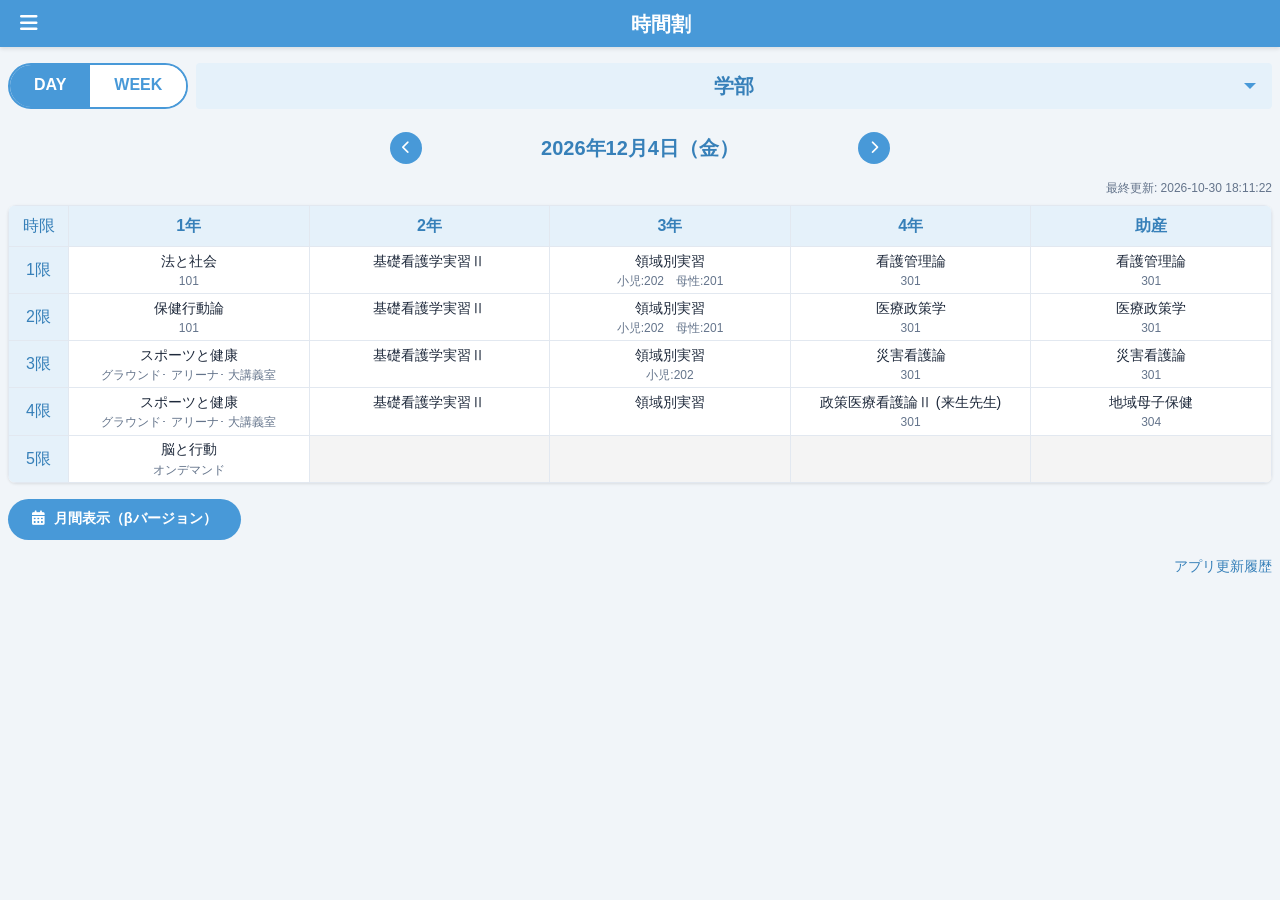
<file: docs/index.html>
<!DOCTYPE html>
<html lang="ja">

<head>
    <meta charset="UTF-8">
    <meta name="viewport" content="width=device-width, initial-scale=1.0">
    <title>時間割</title>
    <script src="https://cdnjs.cloudflare.com/ajax/libs/jquery/3.7.1/jquery.min.js"></script>
    <link rel="stylesheet" href="https://cdnjs.cloudflare.com/ajax/libs/font-awesome/6.4.0/css/all.min.css">
    <link rel="stylesheet" href="styles.css">
</head>

<body>
    <!-- トップバー -->
    <div class="topbar">
        <button class="menu-button" id="menu-toggle">
            <a href="?"><i class="fas fa-bars"></i></a>
        </button>
        <div class="topbar-title">時間割</div>
    </div>


    <div class="container">
        <header>
            <!-- 表示切替コントロール -->
            <div class="view-controls">
                <!-- DAY/WEEK切替 -->
                <div class="mode-selector">
                    <div class="mode-option active" data-mode="day">DAY</div>
                    <div class="mode-option" data-mode="week">WEEK</div>
                </div>

                <!-- 表示対象ドロップダウン（DAYモード用） -->
                <div class="custom-dropdown" id="day-dropdown">
                    <div class="dropdown-toggle" id="day-dropdown-toggle">学部</div>
                    <div class="dropdown-menu" id="day-dropdown-menu">
                        <div class="dropdown-item active" data-value="undergrad">学部</div>
                        <div class="dropdown-item" data-value="graduate">研究課程部</div>
                    </div>
                </div>

                <!-- 学年選択ドロップダウン（WEEKモード用） -->
                <div class="custom-dropdown hidden" id="week-dropdown">
                    <div class="dropdown-toggle" id="week-dropdown-toggle">学年選択</div>
                    <div class="dropdown-menu" id="week-dropdown-menu">
                        <div class="dropdown-item" data-value="1年">1年</div>
                        <div class="dropdown-item" data-value="2年">2年</div>
                        <div class="dropdown-item" data-value="3年">3年</div>
                        <div class="dropdown-item" data-value="4年">4年</div>
                        <div class="dropdown-item" data-value="助産">助産</div>
                        <div class="dropdown-item" data-value="M1">M1</div>
                        <div class="dropdown-item" data-value="M2">M2</div>
                        <div class="dropdown-item" data-value="D1">D1</div>
                        <div class="dropdown-item" data-value="D2/D3">D2/D3</div>
                    </div>
                </div>
            </div>

            <!-- 日付セレクター（中央配置） -->
            <div class="date-selector">
                <div class="date-nav">
                    <button id="prev-date"><i class="fas fa-chevron-left"></i></button>
                </div>
                <div class="date-display" id="current-date">Loading...</div>
                <div class="date-nav">
                    <button id="next-date"><i class="fas fa-chevron-right"></i></button>
                </div>
            </div>
            <!-- 最終更新日時 -->
            <div class="update-info" id="last-modified">最終更新: Loading...</div>
        </header>

        <!-- 時間割表示部分 -->
        <div class="timetable-container" id="timetable-area">
            <div class="timetable-wrapper">
                <table id="timetable">
                    <thead>
                        <!-- Header row will be generated by JS -->
                    </thead>
                    <tbody>
                        <!-- Timetable rows will be generated by JS -->
                    </tbody>
                </table>
            </div>
        </div>
        <div class="calendar-link-wrapper">
            <a href="calendar.html" class="calendar-link-button">
                <i class="fas fa-calendar-alt"></i> 月間表示（βバージョン）
            </a>
        </div>
        <footer>
            <div class="footer-content">
                <a href="update.html">アプリ更新履歴</a>
            </div>
        </footer>
    </div>

    <script src="script.js"></script>
</body>

</html>
</file>
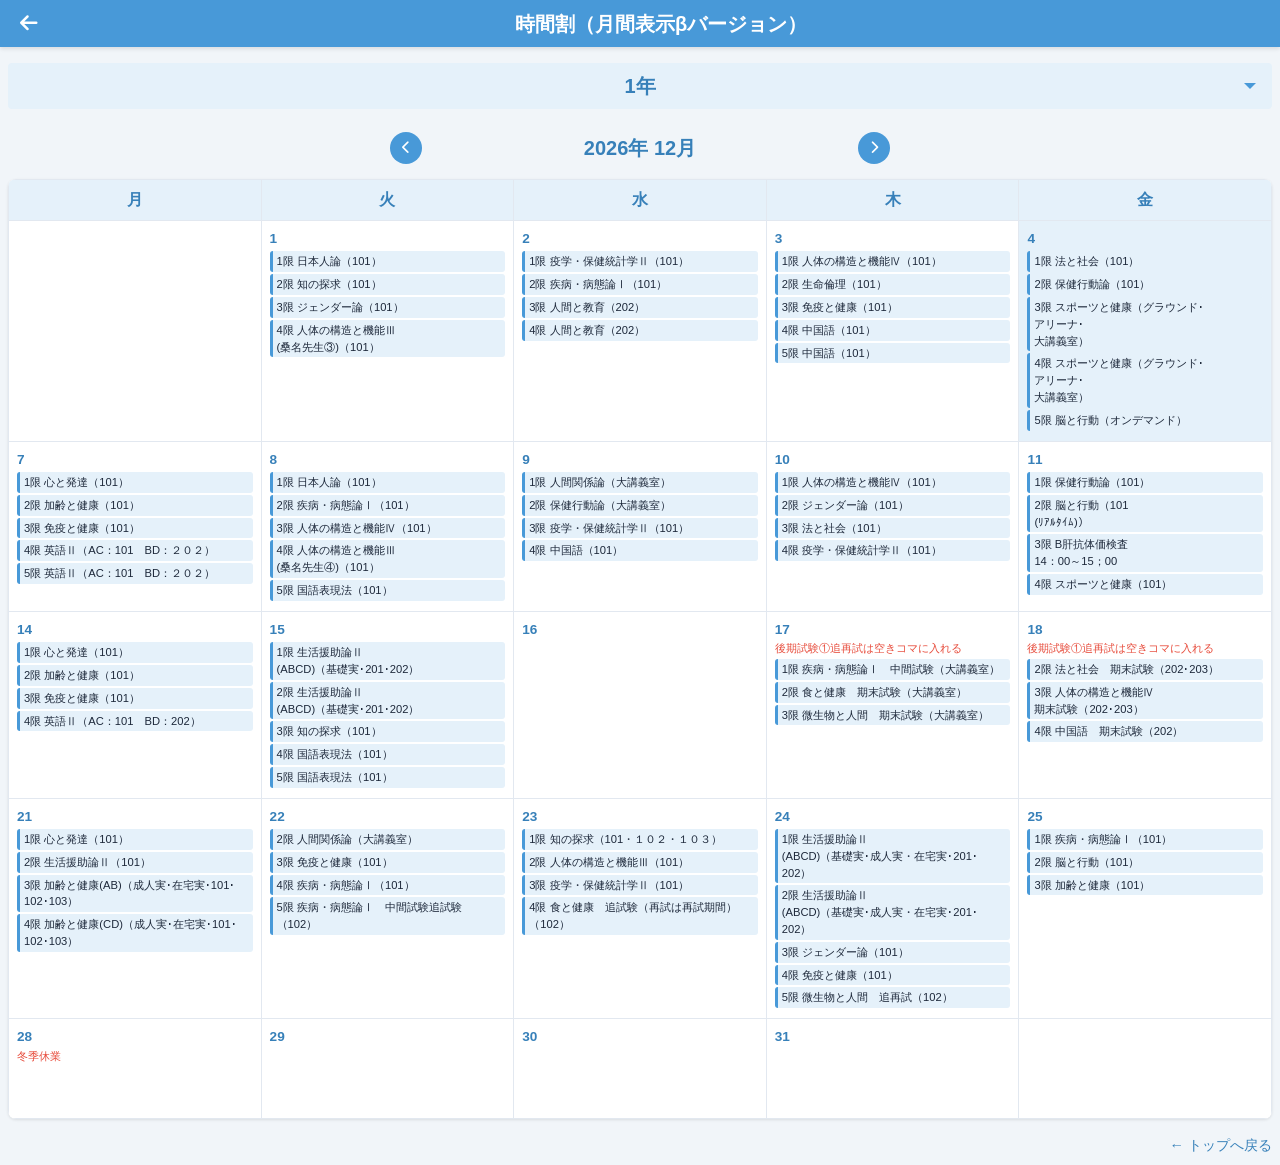
<file: docs/calendar.html>
<!DOCTYPE html>
<html lang="ja">

<head>
  <meta charset="UTF-8">
  <meta name="viewport" content="width=device-width, initial-scale=1.0">
  <title>時間割カレンダー</title>
  <link rel="stylesheet" href="https://cdnjs.cloudflare.com/ajax/libs/font-awesome/6.4.0/css/all.min.css">
  <link rel="stylesheet" href="styles.css">
  <style>
    /* カレンダー固有スタイル */
    #calendarBody td {
      height: 100px;
      vertical-align: top;
      text-align: left;
      min-width: 0;
    }

    .date {
      font-weight: bold;
      color: var(--primary-dark);
      font-size: 0.85rem;
    }

    .today {
      background: var(--primary-lightest);
    }

    .cal-class {
      background: var(--primary-lightest);
      margin: 2px 0;
      padding: 2px 4px;
      border-radius: 3px;
      font-size: 0.7rem;
      border-left: 3px solid var(--primary-color);
    }

    .cal-comment {
      color: #e74c3c;
      font-size: 0.7rem;
    }

    @media (max-width: 768px) {
      #calendarBody td {
        height: 80px;
      }
    }
  </style>
</head>

<body>
  <!-- トップバー -->
  <div class="topbar">
    <button class="menu-button">
      <a href="index.html"><i class="fas fa-arrow-left"></i></a>
    </button>
    <div class="topbar-title">時間割（月間表示βバージョン）</div>
  </div>

  <div class="container">
    <header>
      <!-- 学年ドロップダウン -->
      <div class="view-controls">
        <div class="custom-dropdown" id="grade-dropdown">
          <div class="dropdown-toggle" id="grade-dropdown-toggle">1年</div>
          <div class="dropdown-menu" id="grade-dropdown-menu">
            <!-- JS で生成 -->
          </div>
        </div>
      </div>

      <!-- 月セレクター -->
      <div class="date-selector">
        <div class="date-nav">
          <button onclick="prevMonth()"><i class="fas fa-chevron-left"></i></button>
        </div>
        <div class="date-display" id="title">Loading...</div>
        <div class="date-nav">
          <button onclick="nextMonth()"><i class="fas fa-chevron-right"></i></button>
        </div>
      </div>
    </header>

    <!-- カレンダー表示部分 -->
    <div class="timetable-container">
      <div class="timetable-wrapper">
        <table>
          <thead>
            <tr>
              <th>月</th>
              <th>火</th>
              <th>水</th>
              <th>木</th>
              <th>金</th>
            </tr>
          </thead>
          <tbody id="calendarBody"></tbody>
        </table>
      </div>
    </div>

    <footer>
      <div class="footer-content">
        <a href="index.html">← トップへ戻る</a>
      </div>
    </footer>
  </div>

  <script>
    let allData = [];
    let currentDate = new Date();
    let selectedGrade = "";

    // JSON読み込み
    fetch("schedule.json")
      .then(res => res.json())
      .then(data => {
        allData = data;
        initGradeSelector();
        render();
      });

    // ドロップダウン開閉
    const toggle = document.getElementById("grade-dropdown-toggle");
    const menu = document.getElementById("grade-dropdown-menu");

    toggle.addEventListener("click", () => {
      menu.classList.toggle("show");
    });

    document.addEventListener("click", (e) => {
      if (!document.getElementById("grade-dropdown").contains(e.target)) {
        menu.classList.remove("show");
      }
    });

    // 学年セレクター初期化
    function initGradeSelector() {
      const grades = ["1年", "2年", "3年", "4年", "助産", "M1", "M2", "D1", "D2/D3"];
      menu.innerHTML = "";

      grades.forEach((g, index) => {
        const item = document.createElement("div");
        item.className = "dropdown-item" + (index === 0 ? " active" : "");
        item.dataset.value = g;
        item.textContent = g;
        item.addEventListener("click", () => {
          menu.querySelectorAll(".dropdown-item").forEach(el => el.classList.remove("active"));
          item.classList.add("active");
          toggle.textContent = g;
          selectedGrade = g;
          menu.classList.remove("show");
          render();
        });
        menu.appendChild(item);
      });

      selectedGrade = grades[0];
      toggle.textContent = grades[0];
    }

    // 描画
    function render() {
      const tbody = document.getElementById("calendarBody");
      tbody.innerHTML = "";

      const year = currentDate.getFullYear();
      const month = currentDate.getMonth();

      document.getElementById("title").innerText =
        `${year}年 ${month + 1}月`;

      let data = allData.filter(d => {
        let g = d.grade;

        if (["1", "2", "3", "4"].includes(g)) g = g + "年";

        if (selectedGrade === "D2/D3") {
          return g === "D2" || g === "D3";
        }

        return g === selectedGrade;
      });

      const monthStr = `${year}-${String(month + 1).padStart(2, "0")}`;
      data = data.filter(d => d.date.startsWith(monthStr));

      const map = {};
      data.forEach(d => {
        if (!map[d.date]) map[d.date] = [];
        map[d.date].push(d);
      });

      const firstDay = new Date(year, month, 1);
      const lastDate = new Date(year, month + 1, 0).getDate();

      let row = document.createElement("tr");

// Add R8.6.30
// 月初の空白セルを追加
// 表示は月〜金のみ。土日始まりの月は空白なしで開始する。
	const jsDow = firstDay.getDay(); // 0=日, 1=月, ..., 6=土

	let startPad;
	if (jsDow === 0 || jsDow === 6) {
 		 startPad = 0;
	} else {
  	startPad = jsDow - 1; // 月=0, 火=1, 水=2, 木=3, 金=4
	}

	for (let i = 0; i < startPad; i++) {
		row.appendChild(document.createElement("td"));
	}

      for (let date = 1; date <= lastDate; date++) {
        const dow = new Date(year, month, date).getDay();
        // 土日(0=日, 6=土)はスキップ
        if (dow === 0 || dow === 6) continue;

        const cell = document.createElement("td");
        const dateStr = `${year}-${String(month + 1).padStart(2, "0")}-${String(date).padStart(2, "0")}`;

        const today = new Date();
        if (
          today.getFullYear() === year &&
          today.getMonth() === month &&
          today.getDate() === date
        ) {
          cell.classList.add("today");
        }

        const dateDiv = document.createElement("div");
        dateDiv.className = "date";
        dateDiv.innerText = date;
        cell.appendChild(dateDiv);

        const dayData = map[dateStr] || [];
        dayData.sort((a, b) => Number(a.period) - Number(b.period));

        dayData.forEach(d => {
          const periodNum = Number(d.period);

          if (periodNum === 0) {
            const c = document.createElement("div");
            c.className = "cal-comment";
            c.innerText = d.comment;
            cell.appendChild(c);
          } else {
            const c = document.createElement("div");
            c.className = "cal-class";

            const subject = d.courses || "科目不明";
            const room = (d.room !== undefined && d.room !== null) ? String(d.room) : "";

            c.innerText = room
              ? `${periodNum}限 ${subject}（${room}）`
              : `${periodNum}限 ${subject}`;

            cell.appendChild(c);
          }
        });

        row.appendChild(cell);

        // 金曜日(dow=5)で行を区切る
        if (dow === 5) {
          tbody.appendChild(row);
          row = document.createElement("tr");
        }
      }

// Add R8.6.30
// 最後の行が未追加なら、空白セルで5列にそろえて追加
	if (row.children.length > 0) {
  		while (row.children.length < 5) {
    			row.appendChild(document.createElement("td"));
  		}
  		tbody.appendChild(row);
	}
    }

// Add R8.6.30
// 月切り替え
	function prevMonth() {
  		currentDate.setDate(1);
  		currentDate.setMonth(currentDate.getMonth() - 1);
  	render();
	}

	function nextMonth() {
  		currentDate.setDate(1);
  		currentDate.setMonth(currentDate.getMonth() + 1);
  	render();
	}

</script>

</body>

</html>

</html>
</file>
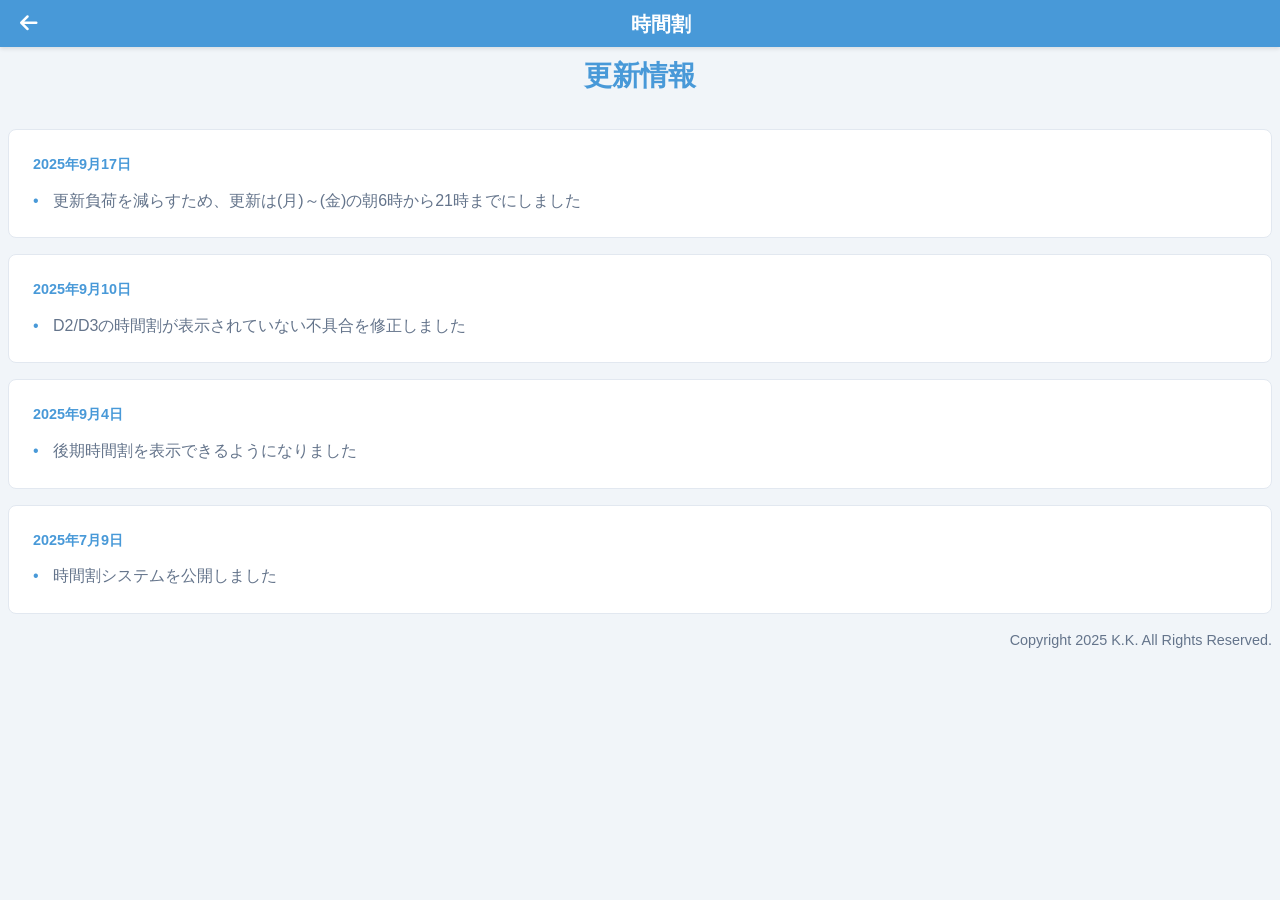
<file: docs/update.html>
<!DOCTYPE html>
<html lang="ja">
<head>
    <meta charset="UTF-8">
    <meta name="viewport" content="width=device-width, initial-scale=1.0">
    <title>更新情報 - 時間割</title>
    <script src="https://cdnjs.cloudflare.com/ajax/libs/jquery/3.7.1/jquery.min.js"></script>
    <link rel="stylesheet" href="https://cdnjs.cloudflare.com/ajax/libs/font-awesome/6.4.0/css/all.min.css">
    <link rel="stylesheet" href="styles.css">
    <style>
        h1 {
            font-size: 1.75rem;
            margin-bottom: 2rem;
            color: var(--primary-color);
            font-weight: 600;
        }

        .update-item {
            background: white;
            border-radius: 8px;
            padding: 1.5rem;
            margin-bottom: 1rem;
            border: 1px solid var(--border-color);
            transition: box-shadow 0.2s;
        }

        .update-item:hover {
            box-shadow: 0 4px 12px rgba(72, 153, 216, 0.1);
        }

        .update-date {
            font-size: 0.9rem;
            color: var(--primary-color);
            margin-bottom: 0.75rem;
            font-weight: 600;
        }

        .update-content ul {
            list-style: none;
            padding: 0;
        }

        .update-content li {
            padding-left: 1.25rem;
            position: relative;
            line-height: 1.6;
            color: var(--text-light);
        }

        .update-content li::before {
            content: "•";
            position: absolute;
            left: 0;
            color: var(--primary-color);
        }



        @media (max-width: 768px) {
            .container {
                padding: 1.5rem;
            }

            h1 {
                font-size: 1.5rem;
            }

            .update-item {
                padding: 1.25rem;
            }
        }
    </style>
</head>
<body>
    <div class="topbar">
        <button class="menu-button">
            <a href="index.html"><i class="fas fa-arrow-left"></i></a>
        </button>
        <div class="topbar-title">時間割</div>
    </div>
    
    <div class="container">
        <h1>更新情報</h1>
        
        <div class="update-item">
            <div class="update-date">2025年9月17日</div>
            <div class="update-content">
                <ul>
                    <li>更新負荷を減らすため、更新は(月)～(金)の朝6時から21時までにしました</li>
                </ul>
            </div>
        </div>

        <div class="update-item">
            <div class="update-date">2025年9月10日</div>
            <div class="update-content">
                <ul>
                    <li>D2/D3の時間割が表示されていない不具合を修正しました</li>
                </ul>
            </div>
        </div>

        <div class="update-item">
            <div class="update-date">2025年9月4日</div>
            <div class="update-content">
                <ul>
                    <li>後期時間割を表示できるようになりました</li>
                </ul>
            </div>
        </div>

        <div class="update-item">
            <div class="update-date">2025年7月9日</div>
            <div class="update-content">
                <ul>
                    <li>時間割システムを公開しました</li>
                </ul>
            </div>
        </div>
    <footer>
        <div class="footer-content">
            Copyright  2025 K.K. All Rights Reserved.    
        </div>
    </footer>

    </div>

</body>
</html>
</file>
<file: docs/styles.css>
:root {
    --primary-color: #4899D8;
    --primary-dark: #3780B9;
    --primary-light: #7AB6E5;
    --primary-lightest: #E5F1FA;
    --secondary-color: #f8fafc;
    --border-color: #e2e8f0;
    --text-color: #1e293b;
    --text-light: #64748b;
    --cell-highlight: #f1f5f9;
}

* {
    box-sizing: border-box;
    margin: 0;
    padding: 0;
    font-family: -apple-system, BlinkMacSystemFont, "Segoe UI", Roboto, "Helvetica Neue", Arial, sans-serif;
}

body {
    color: var(--text-color);
    background-color: #f1f5f9;
    line-height: 1.5;
}

/* トップバー */
.topbar {
    background-color: var(--primary-color);
    color: white;
    padding: 0.5rem 1rem;
    display: flex;
    align-items: center;
    box-shadow: 0 2px 4px rgba(0, 0, 0, 0.1);
    position: sticky;
    top: 0;
    z-index: 100;
}

.menu-button {
    background: none;
    border: none;
    color: white;
    font-size: 1.25rem;
    cursor: pointer;
    padding: 0.25rem;
    margin-right: 1rem;
}

.menu-button a {
    color: inherit;
}

.topbar-title {
    font-size: 1.25rem;
    font-weight: bold;
    flex-grow: 1;
    text-align: center;
}

/* サイドメニュー */
.sidemenu {
    position: fixed;
    top: 0;
    left: -250px;
    width: 250px;
    height: 100%;
    background-color: white;
    box-shadow: 2px 0 5px rgba(0, 0, 0, 0.1);
    z-index: 200;
    transition: left 0.3s ease;
    padding: 1rem 0;
}

.sidemenu.active {
    left: 0;
}

.sidemenu-close {
    position: absolute;
    top: 0.5rem;
    right: 0.5rem;
    background: none;
    border: none;
    font-size: 1.25rem;
    cursor: pointer;
    color: var(--text-light);
}

.sidemenu-header {
    padding: 0 1rem 1rem;
    margin-bottom: 1rem;
    border-bottom: 1px solid var(--border-color);
}

.sidemenu-title {
    font-size: 1.25rem;
    font-weight: bold;
    color: var(--primary-color);
}

.sidemenu-list {
    list-style: none;
}

.sidemenu-item {
    padding: 0.75rem 1rem;
    border-bottom: 1px solid var(--border-color);
    cursor: pointer;
}

.sidemenu-item:hover {
    background-color: var(--primary-lightest);
}

.sidemenu-icon {
    margin-right: 0.5rem;
    color: var(--primary-color);
}

/* メインコンテナ */
.container {
    max-width: 1400px;
    margin: 0 auto;
    padding: 0.5rem;
}

header {
    /* background-color: white;
    border-radius: 0.5rem;
    box-shadow: 0 1px 2px 0 rgba(0, 0, 0, 0.05);
    margin-bottom: 0.5rem;
    padding: 0.5rem; */
}

h1 {
    /* This is used for the date display in the original index.html logic, but here it's the topbar title. We might need a different element or class for the date title */
    color: var(--primary-dark);
    text-align: center;
    font-size: 1.25rem;
    margin-bottom: 0.5rem;
}

/* 日付セレクター（中央配置） */
.date-selector {
    display: flex;
    align-items: center;
    justify-content: center;
    margin: 0.5rem auto;
    width: 100%;
    max-width: 500px;
    /* 幅を広げる */
}

.date-display {
    font-size: 1.25rem;
    font-weight: bold;
    padding: 0.5rem 1rem;
    border-radius: 0.5rem;
    /* background-color: var(--primary-lightest); */
    color: var(--primary-dark);
    text-align: center;
    margin: 0 0.5rem;
    flex-grow: 1;
    white-space: nowrap;
    /* 日付を折り返さない */
}

.date-nav button {
    width: 2rem;
    height: 2rem;
    display: flex;
    align-items: center;
    justify-content: center;
    background-color: var(--primary-color);
    color: white;
    border: none;
    border-radius: 50%;
    cursor: pointer;
}

.date-nav button:hover {
    background-color: var(--primary-dark);
}

/* 表示切替コントロール */
.view-controls {
    display: flex;
    gap: 0.5rem;
    margin: 0.5rem 0 1em 0;
}

/* DAY/WEEK切替 */
.mode-selector {
    display: flex;
    border: 2px solid var(--primary-color);
    border-radius: 2rem;
    overflow: hidden;
    flex-shrink: 0;
}

.mode-option {
    padding: 0.5rem 1.5rem;
    background-color: white;
    color: var(--primary-color);
    cursor: pointer;
    font-weight: bold;
}

.mode-option.active {
    background-color: var(--primary-color);
    color: white;
}

/* ドロップダウン */
.custom-dropdown {
    position: relative;
    flex-grow: 1;
}

.dropdown-toggle {
    width: 100%;
    padding: 0.5rem 1rem;
    /* border: 1px solid var(--primary-color); */
    border-radius: 0.25rem;
    background-color: var(--primary-lightest);
    color: var(--primary-dark);
    font-weight: bold;
    cursor: pointer;
    text-align: center;
    position: relative;
    font-size: 1.25rem;
}

.dropdown-toggle::after {
    content: "";
    position: absolute;
    right: 1rem;
    top: 50%;
    transform: translateY(-50%);
    border-left: 6px solid transparent;
    border-right: 6px solid transparent;
    border-top: 6px solid var(--primary-color);
}

.dropdown-menu {
    position: absolute;
    top: 100%;
    left: 0;
    right: 0;
    background-color: white;
    border: 1px solid var(--border-color);
    border-radius: 0.25rem;
    box-shadow: 0 4px 6px rgba(0, 0, 0, 0.1);
    z-index: 10;
    display: none;
}

.dropdown-menu.show {
    display: block;
}

.dropdown-item {
    padding: 0.5rem 1rem;
    cursor: pointer;
}

.dropdown-item:hover {
    background-color: var(--primary-lightest);
}

.dropdown-item.active {
    background-color: var(--primary-color);
    color: white;
}

/* 時間割コンテナ */
.timetable-container {
    position: relative;
    margin-top: 0.5rem;
}

.update-info {
    font-size: 0.75rem;
    text-align: right;
    color: var(--text-light);
}

.timetable-wrapper {
    background-color: white;
    border-radius: 0.5rem;
    overflow: hidden;
    box-shadow: 0 1px 3px 0 rgba(0, 0, 0, 0.1);
    overflow-x: auto;
    /* Always allow horizontal scroll */
}

table {
    width: 100%;
    border-collapse: collapse;
    table-layout: fixed;
    /* Helps with consistent column widths */
}

th,
td {
    border: 1px solid var(--border-color);
    padding: 0.5rem;
    text-align: center;
    vertical-align: middle;
    min-width: 100px;
    /* Minimum width for content cells */
    word-break: break-word;
    white-space: normal;
}

th {
    background-color: var(--primary-lightest);
    color: var(--primary-dark);
    font-weight: 600;
    position: sticky;
    top: 0;
    /* Stick header row */
    z-index: 2;
}

.time-col {
    width: 60px;
    min-width: 60px;
    /* Fixed width for time column */
    background-color: var(--primary-lightest);
    color: var(--primary-dark);
    /* font-weight: 600; */
    position: sticky;
    left: 0;
    /* Stick time column */
    z-index: 1;
}

/* Ensure header time cell is also sticky */
thead th.time-col {
    position: sticky;
    left: 0;
    top: 0;
    font-weight: normal;
    z-index: 3;
    /* Above both sticky row and column */
}

.class-cell {
    padding: 0.1rem;
    height: 100%;
    /* Ensure cell content takes full height */
    display: flex;
    flex-direction: column;
}

.empty-td {
    background-color: #f4f4f4;
    padding: 0;
}

.class-td {
    vertical-align: top;
    margin: 0.1rem;
    padding: 0.2rem;
}

.class-name {
    /* font-weight: bold; */
    font-size: 0.875rem;
    line-height: 1.3;
}

.class-room {
    font-size: 0.75rem;
    color: var(--text-light);
    margin-top: 0.25rem;
    line-height: 1.2;
}

.class-comment {
    /* Added for potential future use */
    font-size: 0.75rem;
    color: var(--text-light);
    font-style: italic;
    margin-top: 0.25rem;
}

.hidden {
    display: none;
}

.overlay {
    position: fixed;
    top: 0;
    left: 0;
    right: 0;
    bottom: 0;
    background-color: rgba(0, 0, 0, 0.5);
    z-index: 150;
    display: none;
}

.overlay.active {
    display: block;
}

/* Header link style */
th a {
    color: var(--primary-dark);
    text-decoration: none;
    font-weight: 600;
}

th a:hover {
    text-decoration: underline;
    color: var(--primary-color);
}

.date-header {
    font-weight: 600;
}

footer a {
    color: var(--primary-dark);
    text-decoration: none;
}

footer a:hover {
    text-decoration: underline;
    color: var(--primary-color);
}

footer {
    margin-top: 1rem;
    text-align: right;
    color: var(--text-light);
    font-size: 0.9rem;
}

/* カレンダーリンクボタン */
.calendar-link-wrapper {
    text-align: left;
    margin-top: 1rem;
}

.calendar-link-button {
    display: inline-block;
    padding: 0.6rem 1.5rem;
    background-color: var(--primary-color);
    color: white;
    text-decoration: none;
    border-radius: 2rem;
    font-weight: bold;
    font-size: 0.9rem;
    transition: background-color 0.2s;
}

.calendar-link-button:visited {
    color: white;
}

.calendar-link-button:hover {
    background-color: var(--primary-dark);
}

.calendar-link-button i {
    margin-right: 0.3rem;
}

/* レスポンシブ対応 */
@media (max-width: 768px) {
    html {
        font-size: 80%;
    }

    th,
    td {
        min-width: 80px;
        /* Adjust min-width for smaller screens */
    }

    .time-col {
        width: 40px;
        min-width: 40px;
    }

    .empty-td {
        min-height: 40px;
    }

    .mode-option {
        padding: 0.375rem 1rem;
        line-height: 23px;
    }

    .date-display {
        padding: 0.5rem 0.5rem;
    }

    .date-nav button {
        width: 1.5rem;
        height: 1.5rem;
    }

}
</file>
